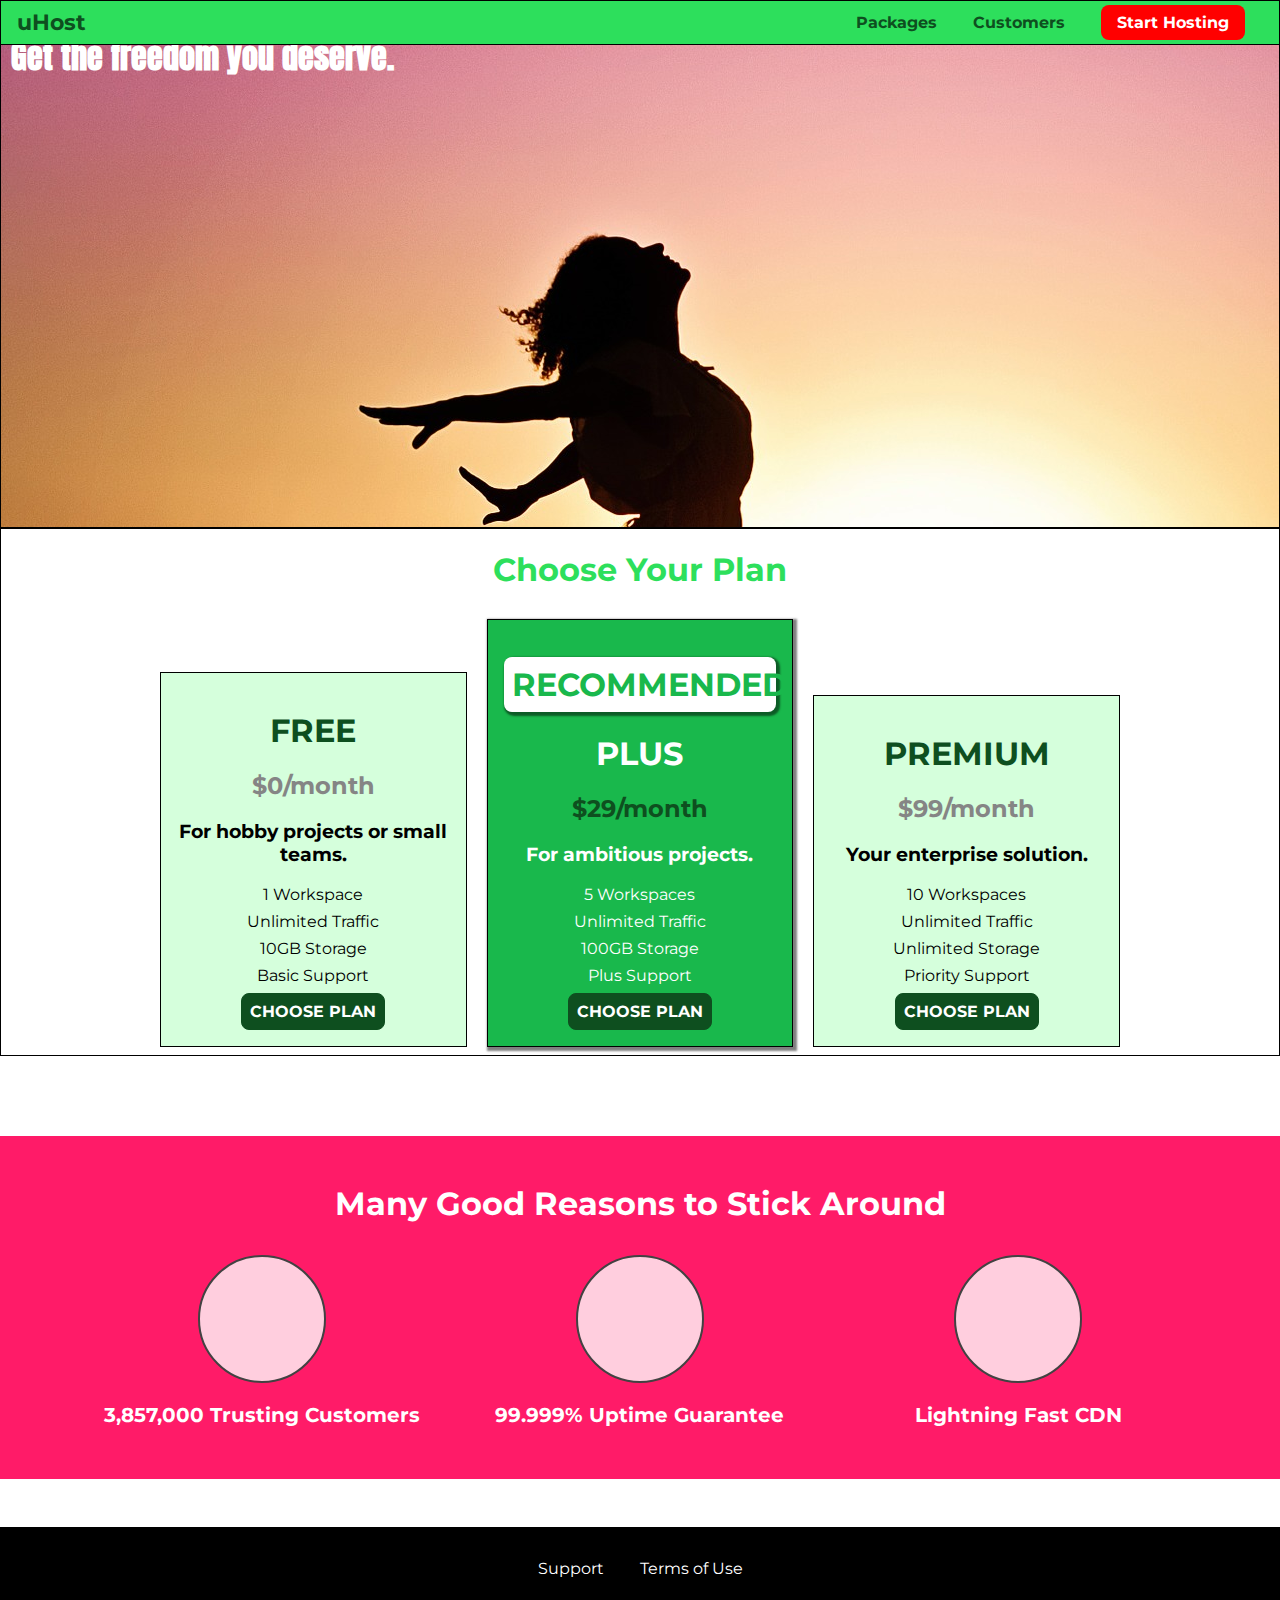
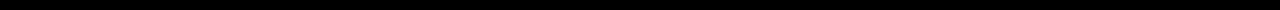
<file: index.html>
<!DOCTYPE html>
<html lang="en">

<head>
    <meta charset="UTF-8">
    <meta http-equiv="X-UA-Compatible" content="ie=edge">
    <title>uHost</title>
    <link rel="shortcut icon" href="favicon.png">
    <link href="https://fonts.googleapis.com/css?family=Anton" rel="stylesheet">
    <link href="https://fonts.googleapis.com/css?family=Montserrat:400,700" rel="stylesheet">
    <link rel="stylesheet" href="shared.css">
    <link rel="stylesheet" href="main.css">
</head>

<body>
    <header class="main-header">
        <div>
            <a href="index.html" class="main-header__brand">
                uHost
            </a>
        </div>
        <nav class="main-nav">
            <ul class="main-nav__items">
                <li class="main-nav__item">
                    <a href="packages/index.html">
                        Packages
                    </a>
                </li>
                <li class="main-nav__item">
                    <a href="customer/index.html">
                        Customers
                    </a>
                </li>
                <li class="main-nav__item main-nav__item--cta">
                    <a href="start-hosting/index.html">
                        Start Hosting
                    </a>
                </li>
            </ul>
        </nav>
    </header>
    <main>
        <section id="product-overview">
            <h1>Get the freedom you deserve.</h1>
        </section>
        <section id="plans">
            <h1 class="section-title">Choose Your Plan</h1>
            <div class="plan__list">
                <article class="plan">
                    <h1 class="plan__title">FREE</h1>
                    <h2 class="plan__price">$0/month</h2>
                    <h3>For hobby projects or small teams.</h3>
                    <ul class="plan__features">
                        <li class="plan__feature">1 Workspace</li>
                        <li class="plan__feature">Unlimited Traffic</li>
                        <li class="plan__feature">10GB Storage</li>
                        <li class="plan__feature">Basic Support</li>
                    </ul>
                    <div>
                        <button class="button">CHOOSE PLAN</button>
                    </div>
                </article>
                <article class="plan plan--highlighted">
                    <h1 class="plan__annotation">RECOMMENDED</h1>
                    <h1 class="plan__title">PLUS</h1>
                    <h2 class="plan__price">$29/month</h2>
                    <h3>For ambitious projects.</h3>
                    <ul class="plan__features">
                        <li class="plan__feature">5 Workspaces</li>
                        <li class="plan__feature">Unlimited Traffic</li>
                        <li class="plan__feature">100GB Storage</li>
                        <li class="plan__feature">Plus Support</li>
                    </ul>
                    <div>
                        <button class="button">CHOOSE PLAN</button>
                    </div>
                </article>
                <article class="plan">
                    <h1 class="plan__title">PREMIUM</h1>
                    <h2 class="plan__price">$99/month</h2>
                    <h3>Your enterprise solution.</h3>
                    <ul class="plan__features">
                        <li class="plan__feature">10 Workspaces</li>
                        <li class="plan__feature">Unlimited Traffic</li>
                        <li class="plan__feature">Unlimited Storage</li>
                        <li class="plan__feature">Priority Support</li>
                    </ul>
                    <div>
                        <button class="button">CHOOSE PLAN</button>
                    </div>
                </article>
            </div>
        </section>
        <section id="key-features">
            <h1 class="section-title">Many Good Reasons to Stick Around</h1>
            <ul class="key-feature__list">
                <li class="key-feature">
                    <div class="key-feature__image">

                    </div>
                    <p class="key-feature__description">3,857,000 Trusting Customers</p>
                </li>
                <li class="key-feature">
                    <div class="key-feature__image">

                    </div>
                    <p class="key-feature__description">99.999% Uptime Guarantee</p>
                </li>
                <li class="key-feature">
                    <div class="key-feature__image">

                    </div>
                    <p class="key-feature__description">Lightning Fast CDN</p>
                </li>
            </ul>
        </section>
    </main>
    <footer class="main-footer">
        <nav>
            <ul class="main-footer__links">
                <li class="main-footer__link">
                    <a href="#">Support</a>
                </li>
                <li class="main-footer__link">
                    <a href="#">Terms of Use</a>
                </li>
            </ul>
        </nav>
    </footer>
</body>

</html>
</file>
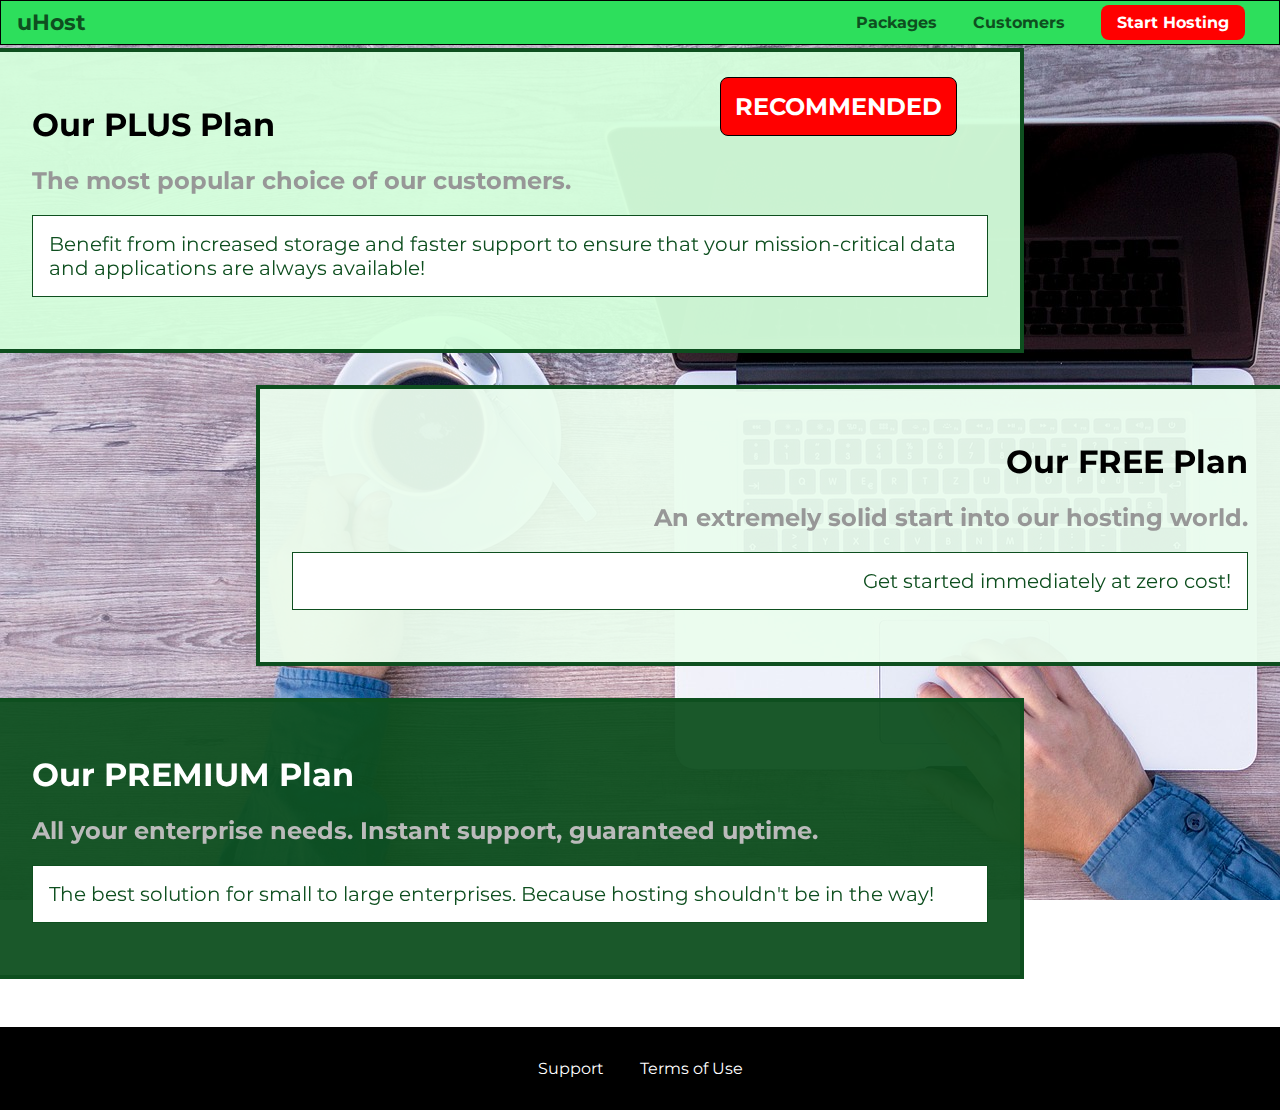
<file: packages/index.html>
<!DOCTYPE html>
<html lang="en">

<head>
    <meta charset="UTF-8">
    <meta http-equiv="X-UA-Compatible" content="ie=edge">
    <title>uHost</title>
    <link rel="shortcut icon" href="favicon.png">
    <link href="https://fonts.googleapis.com/css?family=Montserrat:400,700" rel="stylesheet">
    <link rel="stylesheet" href="../shared.css">
    <link rel="stylesheet" href="packages.css">
</head>

<body>
    <div class="background"></div>
    <header class="main-header">
        <div>
            <a href="../index.html" class="main-header__brand">
                uHost
            </a>
        </div>
        <nav class="main-nav">
            <ul class="main-nav__items">
                <li class="main-nav__item">
                    <a href="index.html">
                        Packages
                    </a>
                </li>
                <li class="main-nav__item">
                    <a href="../customer/index.html">
                        Customers
                    </a>
                </li>
                <li class="main-nav__item main-nav__item--cta">
                    <a href="../start-hosting/index.html">
                        Start Hosting
                    </a>
                </li>
            </ul>
        </nav>
    </header>
    <main >
        <section class="package" id="plus">
            <a href="#">
                <h1 class="package__title">Our PLUS Plan</h1>
                <h2 class="package__badge">RECOMMENDED</h2>
                <h2 class="package__subtitle">The most popular choice of our customers.</h2>
                <p class="package__info">Benefit from increased storage and faster support to ensure that your mission-critical data and applications
                    are always available!</p>
            </a>
        </section>
        <section class="package" id="free">
            <a href="#">
                <h1 class="package__title">Our FREE Plan</h1>
                <h2 class="package__subtitle">An extremely solid start into our hosting world.</h2>
                <p class="package__info">Get started immediately at zero cost!</p>
            </a>
        </section>
        <div class="clearfix"></div>
        <section class="package" id="premium">
            <a href="#">
                <h1 class="package__title">Our PREMIUM Plan</h1>
                <h2 class="package__subtitle">All your enterprise needs. Instant support, guaranteed uptime. </h2>
                <p class="package__info">The best solution for small to large enterprises. Because hosting shouldn't be in the way!</p>
            </a>
        </section>
        
    </main>
    <footer class="main-footer">
        <nav>
            <ul class="main-footer__links">
                <li class="main-footer__link">
                    <a href="#">Support</a>
                </li>
                <li class="main-footer__link">
                    <a href="#">Terms of Use</a>
                </li>
            </ul>
        </nav>
    </footer>
</body>

</html>
</file>
<file: shared.css>
* {
    box-sizing: border-box; /* margin is not included in the width and height */
}

body {
    font-family: 'Montserrat', sans-serif;
    margin: 0;
}

.main-header {
    background: #2ddf5c;
    padding: 8px 16px; /* top&btm left&right */
    border: 1px black solid;
    width: 100%;
    position: fixed;
}

.main-header > div {
    display: inline-block;
    vertical-align: middle;
}

.main-header__brand {
    color: #0e4f1f;
    text-decoration: none;
    font-weight: bold;
    font-size: 22px;
}

.main-nav {
    display: inline-block;
    text-align: right;
    width: calc(100% - 75px);
    vertical-align: middle;
}

.main-nav__items {
    margin: 0;
    padding: 0;
    list-style: none;
}

.main-nav__item {
    display: inline-block;
    margin: 0px 16px;
}

.main-nav__item a {
    text-decoration: none;
    color: #0e4f1f;
    font-weight: bold;
    padding: 3px 0px;
}

.main-nav__item a:hover,
.main-nav__item a:active {
    color: white;
    border-bottom: 5px solid white;
}

.main-nav__item--cta a {
    color: white;
    background: red;
    padding: 8px 16px;
    border-radius: 8px;
}

.main-nav__item--cta a:hover,
.main-nav__item--cta a:active {
    color: #ff1b68;
    background: white;
    border: none;
}

.main-footer {
    background: black;
    padding: 32px;
    margin-top: 48px;
}

.main-footer__links {
    list-style: none;
    margin: 0;
    padding: 0;
    text-align: center;
}

.main-footer__link {
    display: inline-block;
    margin: 0 16px;
}

.main-footer__link a {
    color: white;
    text-decoration: none;
}

.main-footer__link a:hover,
.main-footer__link a:active {
    color: #ccc;
}

.button {
    background: #0e4f1f;
    color: white;
    font: inherit;
    border: 1.5px solid #0e4f1f;
    padding: 8px;
    border-radius: 8px;
    font-weight: bold;
    cursor: pointer;
}

.button:hover,
.button:active {
    background: white;
    color:#0e4f1f;
}

.button:focus {
    outline: none;
}
</file>
<file: main.css>
* {
    box-sizing: border-box; /* margin is not included in the width and height */
}

body {
    font-family: 'Montserrat', sans-serif;
    margin: 0;
}

#product-overview {
    background: url("freedom.jpg");
    padding: 10px;
    border: 1px black solid; /* border-width border style border-color */
    /* margin: 20px;*/ /* margin-top margin-right margin-bottom margin-left */
    width: 100%;
    height: 528px;
}

.section-title {
    color: #2ddf5c;
    text-align: center;
    /* border: 1px black solid; */
}

#product-overview h1 {
    color: white;
    font-family: 'Anton', sans-serif;
    /* border: 1px black solid; */
}

#plans {
    border: 1px black solid;
}

.plan__list {
    width: 80%;
    margin: auto;
    text-align: center;
}

.plan {
    background: #d5ffdc;
    text-align: center;
    padding: 16px;
    margin: 8px;
    display: inline-block;
    width: 30%;
    
    
    border: 1px black solid;
}

.plan--highlighted {
    background: #19b84c;
    color: white;
    box-shadow: 2px 2px 2px 2px rgba(0, 0, 0, 0.5);
}

.plan__annotation {
    background: white;
    color: #19b84c;
    padding: 8px;
    box-shadow: 2px 2px 2px 2px rgba(0, 0, 0, 0.5);
    border-radius: 8px;
}

.plan__title {
    color:#0e4f1f;
}

.plan__price {
    color: #858585;
}

.plan--highlighted .plan__title {
    color: white;
}

.plan--highlighted .plan__price {
    color:#0e4f1f;
}

.plan__features {
    margin: 0;
    padding: 0;
    list-style: none;
}

.plan__feature {
    margin: 8px 0;
}

#key-features {
    background: #ff1b68;
    margin-top: 80px;
    padding: 16px;
}

#key-features .section-title{
    color: white;
    margin: 32px;
}

.key-feature__list {
    list-style: none;
    margin: 1;
    padding: 0;
    text-align: center;
}

.key-feature {
    display: inline-block;
    width: 30%;
    vertical-align: top;
}

.key-feature__image {
    background: #ffcede;
    width: 128px;
    height: 128px;
    border: 2px solid #424242;
    border-radius: 50%;
    margin: auto;
}

.key-feature__description {
    text-align: center;
    font-weight: bold;
    color: white;
    font-size: 20px;
}

/* h1 {
    font-family: sans-serif;
} */
</file>
<file: packages/packages.css>
* {
    box-sizing: border-box; /* margin is not included in the width and height */
}

body {
    font-family: 'Montserrat', sans-serif;
    margin: 0;
}

main {
    padding-top: 32px;
}

.background {
    background: url("../images/plans-background.jpg");
    width: 100%;
    height: 100%;
    position: fixed;
    z-index: -1;
}

.package {
    width: 80%;
    margin: 16px 0;
    border: 4px solid #0e4f1f;
    border-left: none;
    position: relative;
}

.package:hover,
.package:active {
    box-shadow: 2px 2px 4px rgba(0, 0, 0, 0.5);
    border-color: #ff5454;
}

.package a {
    text-decoration: none;
    color: inherit;
    display: block;
    padding: 32px;
}

.package__badge {
    position: absolute;
    top: 5px;
    left: 700px;
    margin: 20px;
    padding: 14px;
    border: 1px black solid;
    background: red;
    color: white;
    border-radius: 8px;
}

.package__subtitle {
    color: #979797;
}

.package__info {
    padding: 16px;
    border: 1px solid #0e4f1f;
    font-size: 20px;
    color: #0e4f1f;
    background: white;
}

.clearfix {
    clear: both;
}

#plus {
    background: rgba(213, 255, 220, 0.95);
}

#free {
    background: rgba(234, 252, 237, 0.95);
    float: right;
    border-right: none;
    border-left: 4px solid #0e4f1f;
    text-align: right;
}

#free:hover,
#free:active {
    border-left-color: #ff5454;
}

#premium {
    background: rgba(14, 79, 31, 0.95);
}

#premium .package__title {
    color: white;
}

#premium .package__subtitle {
    color: #bbb;
}
</file>
